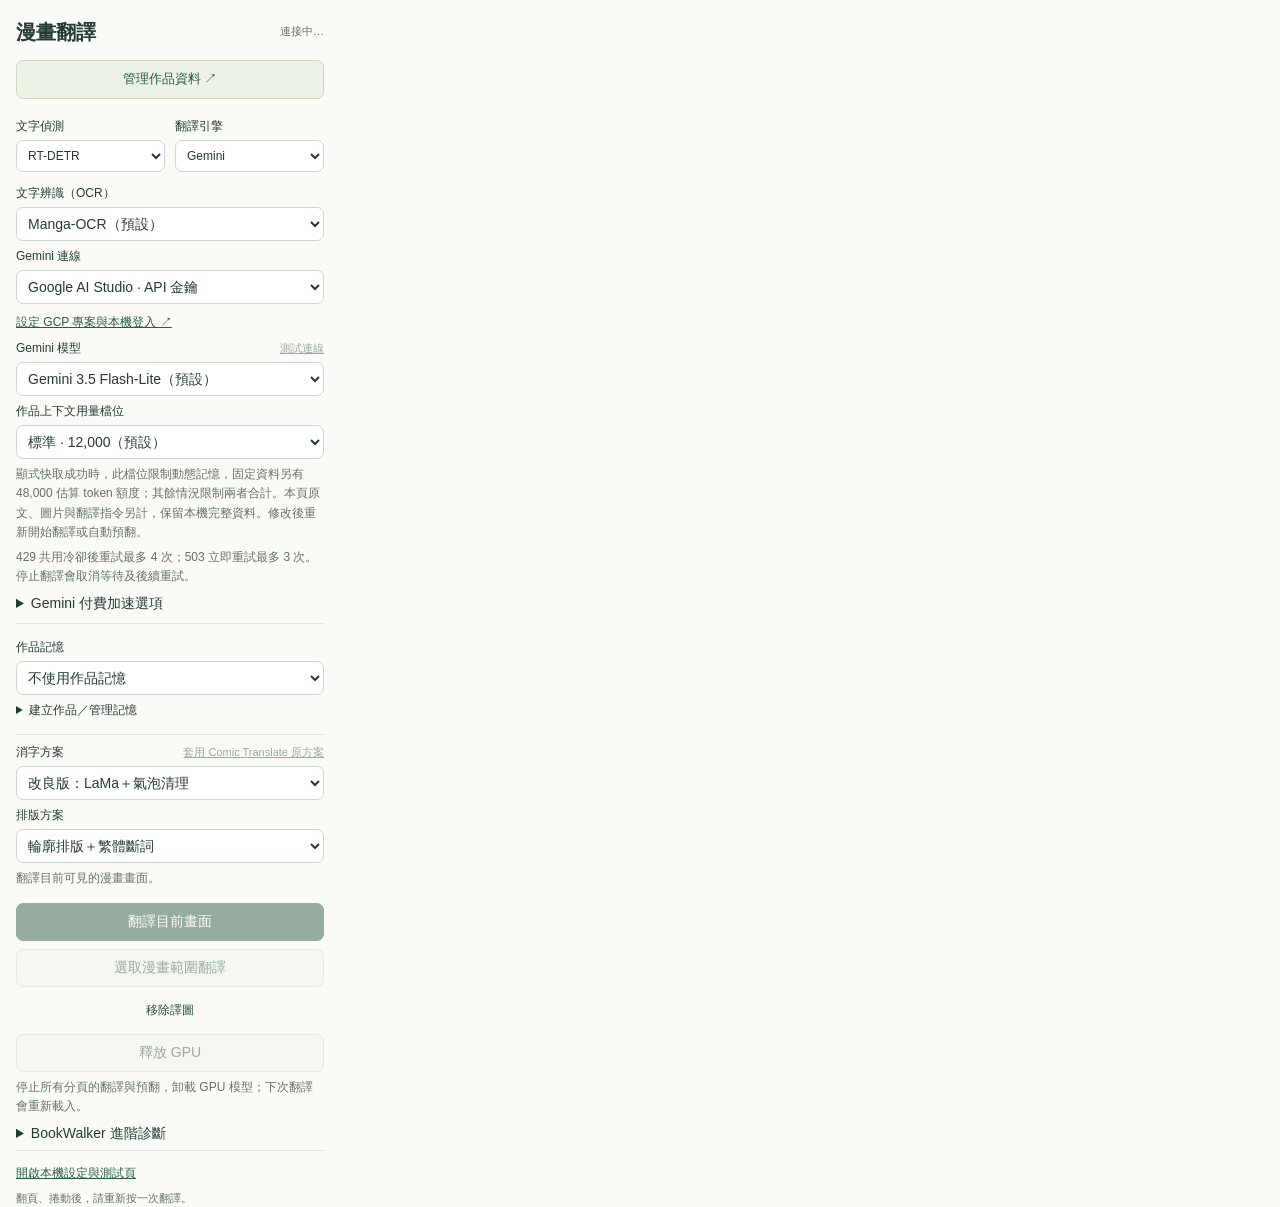
<file: chrome-extension/popup.html>
<!doctype html>
<html lang="zh-Hant">
<head><meta charset="utf-8"><title>漫畫翻譯</title><link rel="stylesheet" href="popup.css"><script src="model-picker.js" defer></script><script src="readers/registry.js" defer></script><script src="readers/bookwalker.js" defer></script><script src="readers/pixiv.js" defer></script><script src="book-context.js" defer></script><script src="library-platforms.js" defer></script><script src="work-picker.js" defer></script><script src="gemini-connection.js" defer></script><script src="gemini-status.js" defer></script><script src="popup.js" defer></script></head>
<body>
<header><strong>漫畫翻譯</strong><span id="connection">連接中…</span></header>
<a id="manage-library" class="manage-library" href="service.html?target=library" target="_blank" rel="noopener">管理作品資料 ↗</a>
<button id="retry-service" class="quiet" hidden>重新啟動本機服務</button>
<div class="two-column">
<label>文字偵測<select id="mode"><option value="standard">RT-DETR</option><option value="tiled">RT-DETR 分塊版</option><option value="paddle">PP-OCRv6</option></select></label>
<label>翻譯引擎<select id="translator"><option value="gemini">Gemini</option><option value="google-web">Google（免金鑰）</option></select></label>
</div>
<label>文字辨識（OCR）<select id="ocr-model"><option value="nar">NAR</option><option value="base" selected>Manga-OCR（預設）</option><option value="paddle">Paddle</option></select></label>
<div id="gemini-model-controls"><label>Gemini 連線<select id="gemini-backend"><option value="developer">Google AI Studio · API 金鑰</option><option value="vertex">Vertex AI · GCP 專案</option></select></label><p id="gemini-connection-state"></p><a href="service.html?target=settings" target="_blank" rel="noopener">設定 GCP 專案與本機登入 ↗</a><label for="gemini-model">Gemini 模型<button id="check-gemini" class="preset" aria-label="測試 Gemini 連線" disabled>測試連線</button><select id="gemini-model" aria-label="Gemini 模型"><option value="gemini-3.5-flash-lite">Gemini 3.5 Flash-Lite（預設）</option></select></label>
<label id="custom-model-field" hidden>自訂模型 ID<input id="custom-model" type="text" maxlength="100" placeholder="gemini-…" autocomplete="off" spellcheck="false"></label>
<label>作品上下文用量檔位<select id="memory-tokens"><option value="6000">精簡 · 6,000 估算 token</option><option value="12000" selected>標準 · 12,000（預設）</option><option value="24000">擴充 · 24,000</option><option value="48000">大量 · 48,000</option></select></label>
<p>顯式快取成功時，此檔位限制動態記憶，固定資料另有 48,000 估算 token 額度；其餘情況限制兩者合計。本頁原文、圖片與翻譯指令另計，保留本機完整資料。修改後重新開始翻譯或自動預翻。</p>
<p>429 共用冷卻後重試最多 4 次；503 立即重試最多 3 次。停止翻譯會取消等待及後續重試。</p>
<details><summary>Gemini 付費加速選項</summary>
<label>固定上下文雲端快取<select id="gemini-cache"><option value="off">關閉顯式快取（預設）</option><option value="explicit">啟用顯式快取</option></select></label>
<p>啟用後，固定提示詞與作品資料會保存於 Google，每次重用自動續期至當下起 10 分鐘，儲存費隨保存時間計算。圖片與動態記憶不放入顯式快取。建立失敗或失效回退時按合計上限裁切；續期失敗不延長已知到期時間。</p>
<label>服務等級<select id="gemini-tier"><option value="standard">Standard（預設）</option><option value="priority">Priority 優先推論</option></select></label>
<p id="priority-note" class="hint">AI Studio 的 Priority 需要 Tier 2／3；Vertex AI 使用 Priority PayGo。費率與可用性依模型及專案。</p>
<button id="clear-gemini-cache" class="quiet" type="button">清除目前雲端快取</button><p id="gemini-cloud-status" role="status"></p>
</details></div>
<div id="work-memory"></div>
<div id="prefetch-field" hidden><label>自動預翻後續畫面<select id="prefetch-count"><option value="0">關閉</option><option value="1">維持後面 1 個畫面</option><option value="2">維持後面 2 個畫面</option><option value="3">維持後面 3 個畫面</option><option value="4">維持後面 4 個畫面</option><option value="5">維持後面 5 個畫面</option></select></label>
<label>同時預翻<select id="prefetch-parallelism"><option value="1">依序：1 個畫面</option><option value="2" selected>同時最多 2 個畫面（預設）</option><option value="3">同時最多 3 個畫面</option><option value="4">同時最多 4 個畫面</option><option value="5">同時最多 5 個畫面</option></select></label>
<p>先完成目前畫面，再同時送出後續頁面；偵測、OCR、消字與排版依序使用本機資源。並行使用已完成記憶與可用前頁原文，可能尚無前頁最新譯文；重視完整前頁記憶可選依序。API 429 時可減少同時數量。</p>
<p>啟動一次後，隨閱讀位置持續補足後續譯圖，已完成的頁面直接重用。雙頁模式一個畫面通常是兩頁；本頁與預讀內容會送至所選翻譯服務。修改設定後請重新開始自動翻譯。</p></div>
<label for="cleaning">消字方案<button id="comic-original" aria-label="套用 Comic Translate 原方案" class="preset" disabled>套用 Comic Translate 原方案</button><select id="cleaning" aria-label="消字方案"><option value="standard">改良版：LaMa＋氣泡清理</option><option value="comic-original">Comic Translate 原方案（AOT）</option><option value="ctd-lama">CTD 遮罩＋LaMa</option><option value="ctd-aot">CTD 遮罩＋AOT</option><option value="hybrid-lama">CTD 混合遮罩＋LaMa</option><option value="hybrid-aot">CTD 混合遮罩＋AOT</option></select></label>
<label>排版方案<select id="layout"><option value="contour">輪廓排版＋繁體斷詞</option><option value="rectangle">基礎矩形排版</option><option value="comic-original">Comic Translate 原版 Qt 排版</option><option value="sam">SAM 2.1＋輪廓排版</option></select></label>
<p id="processing-note" hidden></p>
<p id="note">翻譯目前可見的漫畫畫面。</p>
<button id="capture" class="primary" disabled>翻譯目前畫面</button>
<button id="select" disabled>選取漫畫範圍翻譯</button>
<button id="clear" class="quiet">移除譯圖</button>
<button id="release-gpu" disabled>釋放 GPU</button>
<p>停止所有分頁的翻譯與預翻，卸載 GPU 模型；下次翻譯會重新載入。</p>
<details><summary>BookWalker 進階診斷</summary><button id="diagnose-reader" class="quiet">檢查 BookWalker 預讀</button><button id="enable-reader-network" class="quiet">啟用 BookWalker 圖片請求診斷</button><button id="enable-reader-worker" class="quiet">檢查閱讀器圖片處理</button></details>
<p id="status" role="status"></p>
<footer><a href="service.html?target=settings" target="_blank" rel="noopener">開啟本機設定與測試頁</a><small id="reading-note">翻頁、捲動後，請重新按一次翻譯。</small></footer>
</body></html>
</file>
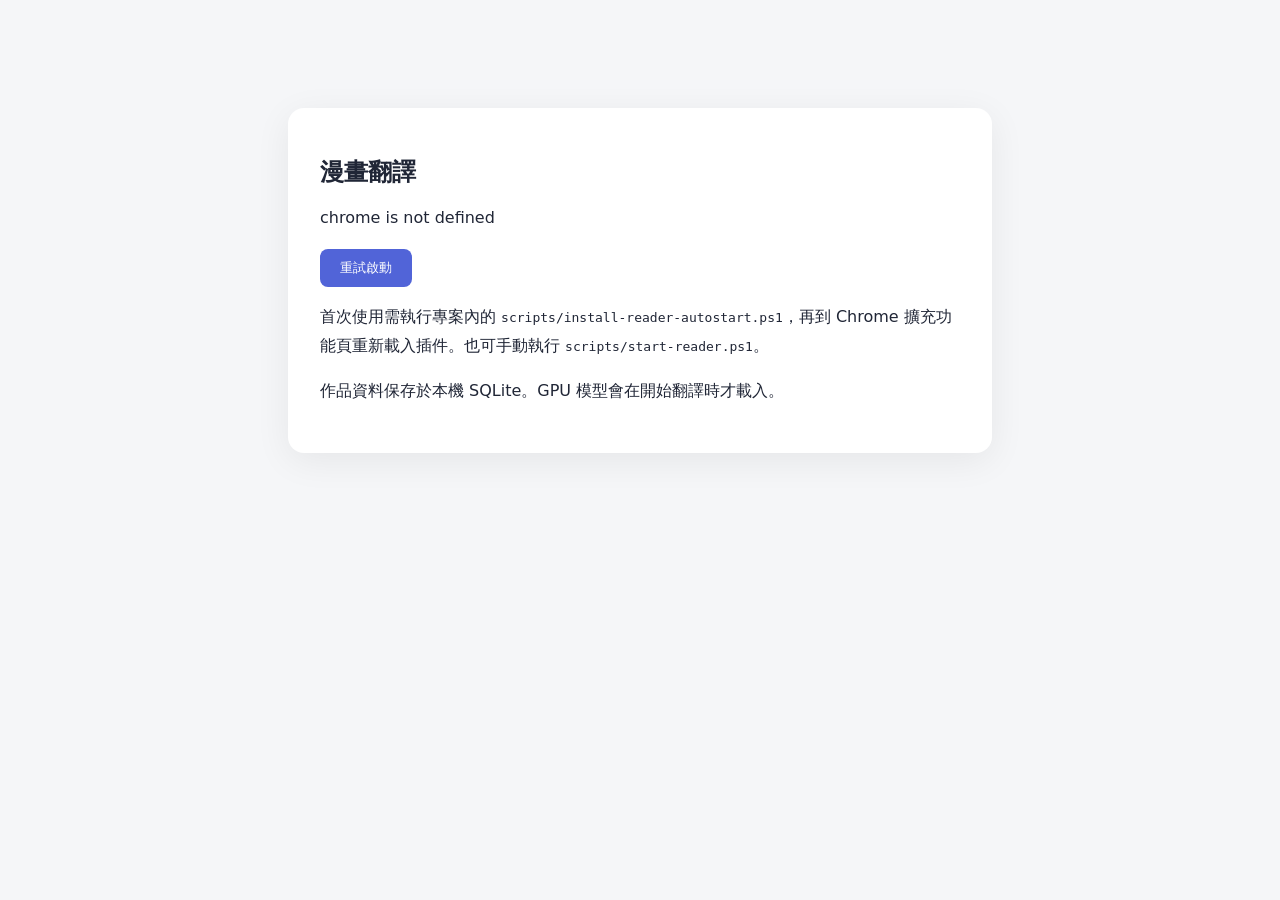
<file: chrome-extension/service.html>
<!doctype html>
<html lang="zh-Hant">
<head><meta charset="utf-8"><title>啟動漫畫翻譯管理頁</title><link rel="stylesheet" href="service.css"><script src="local-service.js" defer></script><script src="service.js" defer></script></head>
<body><main><h1>漫畫翻譯</h1><p id="status" role="status">正在啟動本機服務與作品資料庫…</p><button id="retry" hidden>重試啟動</button><p id="help" hidden>首次使用需執行專案內的 <code>scripts/install-reader-autostart.ps1</code>，再到 Chrome 擴充功能頁重新載入插件。也可手動執行 <code>scripts/start-reader.ps1</code>。</p><p>作品資料保存於本機 SQLite。GPU 模型會在開始翻譯時才載入。</p></main></body>
</html>
</file>
<file: chrome-extension/popup.css>
:root{color-scheme:light;font:14px/1.6 "Microsoft JhengHei",sans-serif;color:#233c33;background:#fafbf7}
*{box-sizing:border-box}[hidden]{display:none!important}body{width:340px;max-height:600px;overflow-y:auto;margin:0;padding:16px}
.two-column{display:grid;grid-template-columns:1fr 1fr;gap:10px;min-width:0}.two-column label{min-width:0}.two-column select{font-size:12px}
header{display:flex;align-items:center;justify-content:space-between;margin-bottom:12px}header strong{font-size:20px}header span{font-size:11px;color:#627268}
label{display:block;font-size:12px;margin:6px 0}
select{width:100%;margin-top:4px;padding:7px;border:1px solid #cbd8cb;border-radius:7px;background:white;color:#233c33;font:14px "Microsoft JhengHei",sans-serif}
input[type=text]{width:100%;margin-top:4px;padding:7px;border:1px solid #cbd8cb;border-radius:7px;background:white;color:#233c33;font:14px "Microsoft JhengHei",sans-serif}
button{width:100%;border:1px solid #c8d8c7;border-radius:7px;padding:9px;margin-top:8px;background:#eff4e9;color:#244c37;cursor:pointer;font:14px "Microsoft JhengHei",sans-serif}
button.primary{background:#214d39;color:white;border-color:#214d39}button.quiet{background:transparent;border-color:transparent;padding:6px;font-size:12px}button:disabled{opacity:.45;cursor:default}
button.preset{float:right;width:auto;background:transparent;border:0;padding:0;margin:0;font-size:11px;line-height:19px;text-decoration:underline}
p{font-size:12px;color:#627268;margin:6px 0}#status{color:#9b4033;white-space:pre-wrap}
footer{border-top:1px solid #e1e7dc;padding-top:10px}a{color:#275d42;font-size:12px}small{display:block;font-size:11px;color:#627268;margin-top:6px}
.work-check{display:flex;align-items:center;gap:6px;font-size:11px}#work-memory{border-block:1px solid #e1e7dc;padding:8px 0;margin:8px 0}#work-memory details{font-size:12px}#work-memory [data-work=state]{overflow-wrap:anywhere}
.manage-library{display:block;text-align:center;padding:8px;border:1px solid #cad8c3;background:#edf2e7;border-radius:7px;margin-bottom:12px;font-size:13px;text-decoration:none}
</file>
<file: chrome-extension/service.css>
:root{font-family:system-ui,"Microsoft JhengHei",sans-serif;color-scheme:light dark}body{margin:0;background:light-dark(#f5f6f8,#181a20);color:light-dark(#202636,#e8eaf0)}main{max-width:640px;margin:12vh auto;padding:32px;border-radius:16px;background:light-dark(white,#242730);box-shadow:0 8px 36px #0001}h1{font-size:24px}p{line-height:1.8}button{padding:10px 20px;border:0;border-radius:8px;background:#5164d8;color:white;cursor:pointer}code{word-break:break-all}
</file>
